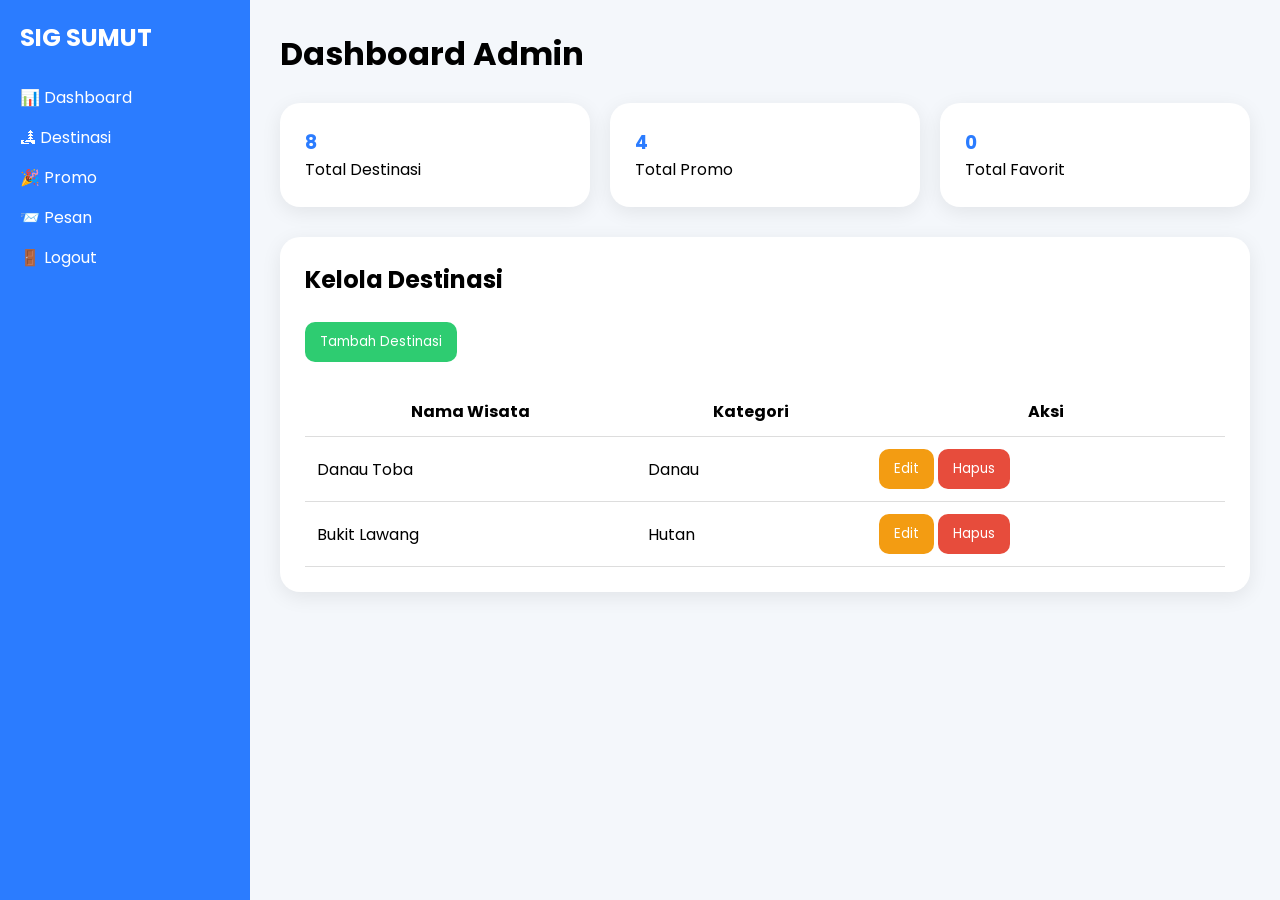
<file: admin.html>
<!DOCTYPE html>
<html lang="id">
<head>
<meta charset="UTF-8">
<meta name="viewport" content="width=device-width, initial-scale=1.0">
<title>Dashboard Admin SIG SUMUT</title>

<link href="https://fonts.googleapis.com/css2?family=Poppins:wght@300;400;600&display=swap" rel="stylesheet">

<style>

*{
margin:0;
padding:0;
box-sizing:border-box;
font-family:'Poppins',sans-serif;
}

body{
background:#f4f7fb;
}

.sidebar{

position:fixed;

left:0;
top:0;

width:250px;
height:100vh;

background:#2b7cff;

padding:20px;

color:white;

}

.sidebar h2{
margin-bottom:30px;
}

.sidebar ul{
list-style:none;
}

.sidebar li{
margin:15px 0;
cursor:pointer;
}

.main{

margin-left:250px;
padding:30px;

}

.cards{

display:grid;

grid-template-columns:
repeat(auto-fit,minmax(250px,1fr));

gap:20px;

margin-bottom:30px;

}

.card{

background:white;

padding:25px;

border-radius:20px;

box-shadow:0 5px 20px rgba(0,0,0,.08);

}

.card h3{
color:#2b7cff;
}

.table-box{

background:white;

padding:25px;

border-radius:20px;

box-shadow:0 5px 20px rgba(0,0,0,.08);

margin-top:20px;

}

table{

width:100%;
border-collapse:collapse;

}

th,td{

padding:12px;
border-bottom:1px solid #ddd;

}

button{

padding:10px 15px;

border:none;

border-radius:10px;

cursor:pointer;

color:white;

}

.btn-add{
background:#2ecc71;
}

.btn-edit{
background:#f39c12;
}

.btn-delete{
background:#e74c3c;
}

</style>

</head>

<body>

<div class="sidebar">

<h2>SIG SUMUT</h2>

<ul>
<li>📊 Dashboard</li>
<li>🏞 Destinasi</li>
<li>🎉 Promo</li>
<li>📨 Pesan</li>
<li onclick="logout()">🚪 Logout</li>
</ul>

</div>

<div class="main">

<h1>Dashboard Admin</h1>

<br>

<div class="cards">

<div class="card">
<h3>8</h3>
<p>Total Destinasi</p>
</div>

<div class="card">
<h3>4</h3>
<p>Total Promo</p>
</div>

<div class="card">
<h3 id="favCount">0</h3>
<p>Total Favorit</p>
</div>

</div>

<div class="table-box">

<h2>Kelola Destinasi</h2>

<br>

<button class="btn-add">
Tambah Destinasi
</button>

<br><br>

<table>

<tr>
<th>Nama Wisata</th>
<th>Kategori</th>
<th>Aksi</th>
</tr>

<tr>
<td>Danau Toba</td>
<td>Danau</td>
<td>
<button class="btn-edit">Edit</button>
<button class="btn-delete">Hapus</button>
</td>
</tr>

<tr>
<td>Bukit Lawang</td>
<td>Hutan</td>
<td>
<button class="btn-edit">Edit</button>
<button class="btn-delete">Hapus</button>
</td>
</tr>

</table>

</div>

</div>

<script>

const favorit =
JSON.parse(
localStorage.getItem("favorit")
) || [];

document.getElementById(
"favCount"
).innerText = favorit.length;

function logout(){

if(confirm("Yakin logout?")){

window.location.href =
"index.html";

}

}

</script>

</body>
</html>
</file>
